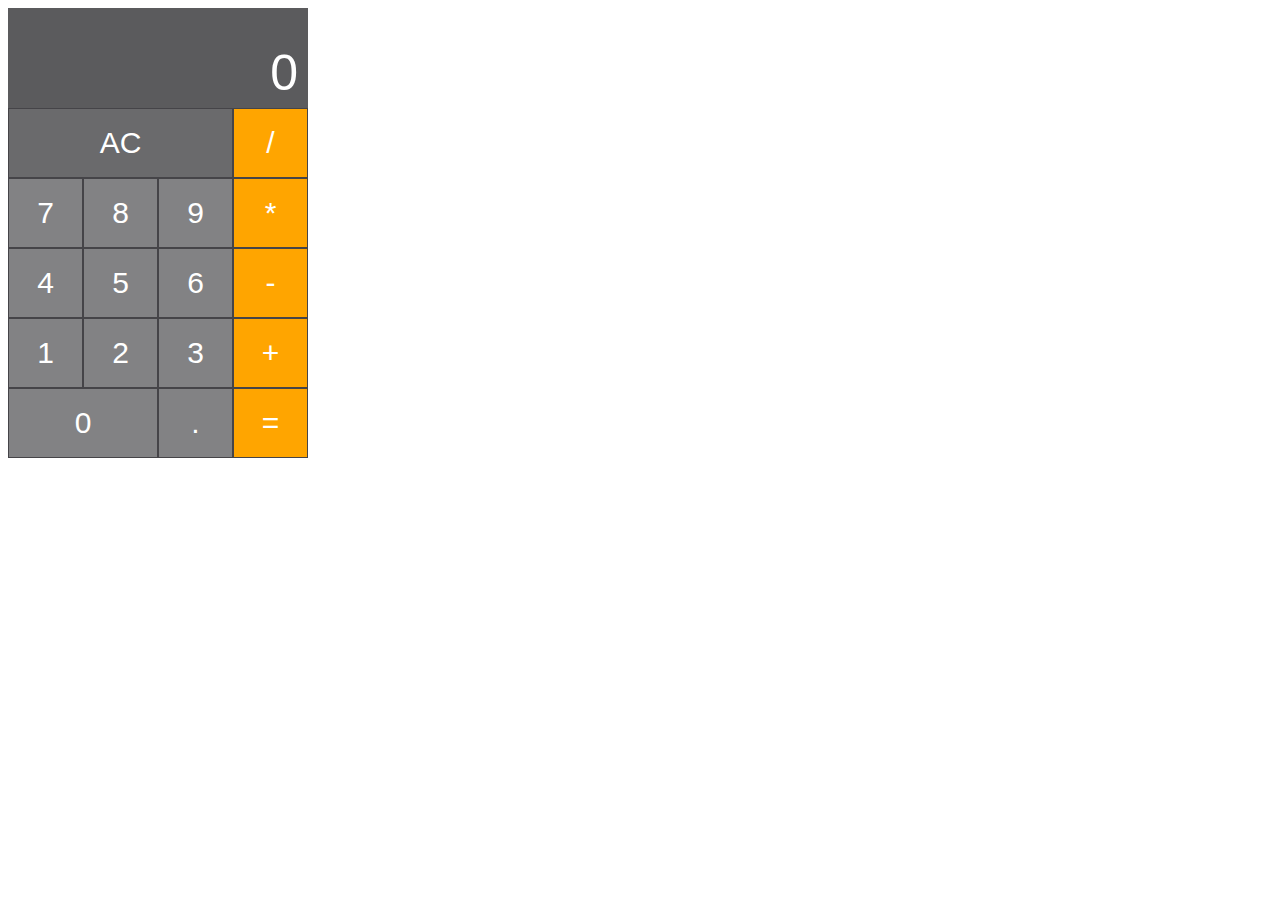
<file: day10_11/index.html>
<!DOCTYPE html>
<html>
  <head>
    <title>Parcel Sandbox</title>
    <meta charset="UTF-8" />
    <link rel="stylesheet" href="styles.css"/>
  </head>
  <body>
      <main>
          <input type="text" id="display">
          <input type="text" id="result" value="0">
          <div class="btn-wrap">
              <button class="ac" onclick="reset()">AC</button>
              <button onclick="add('/')">/</button>
              <button onclick="add(7)">7</button>
              <button onclick="add(8)">8</button>
              <button onclick="add(9)">9</button>
              <button onclick="add('*')">*</button>
              <button onclick="add(4)">4</button>
              <button onclick="add(5)">5</button>
              <button onclick="add(6)">6</button>
              <button onclick="add('-')">-</button>
              <button onclick="add(1)">1</button>
              <button onclick="add(2)">2</button>
              <button onclick="add(3)">3</button>
              <button onclick="add('+')">+</button>
              <button class="zero" onclick="add(0)">0</button>
              <button onclick="add('.')">.</button>
              <button onclick="calculate()">=</button>
          </div>
      </main>
    <script src="index.js"></script>
  </body>
</html>
</file>
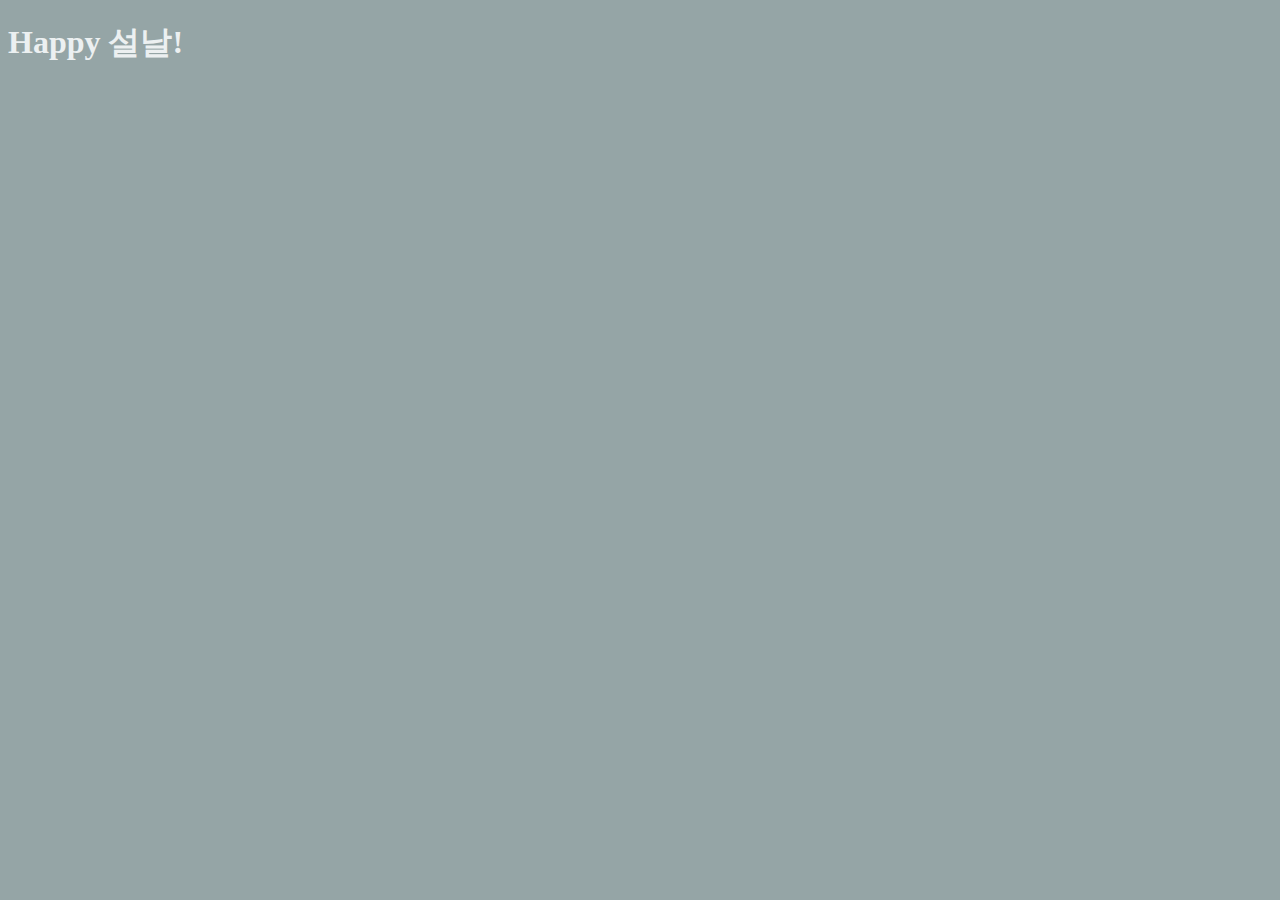
<file: day4/index.html>
<!DOCTYPE html>
<html lang="en">
<head>
    <meta charset="UTF-8">
    <meta name="viewport" content="width=device-width, initial-scale=1.0">
    <title>Document</title>
</head>
<body>
    <h1>Happy 설날!</h1>
    <script src="index.js"></script>
</body>
</html>
</file>
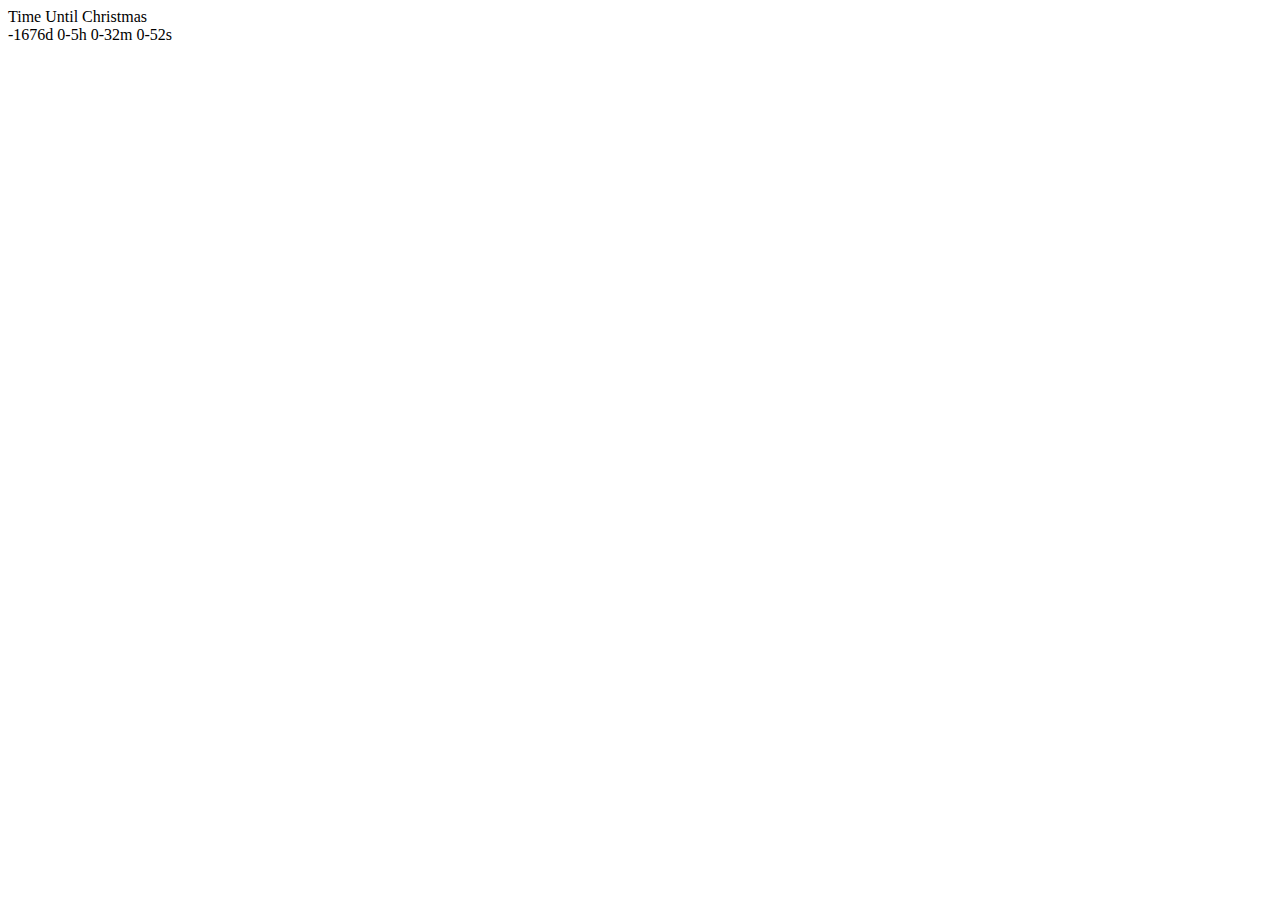
<file: day5/index.html>
<!DOCTYPE html>
<html lang="en">
<head>
    <meta charset="UTF-8">
    <meta name="viewport" content="width=device-width, initial-scale=1.0">
    <title>Document</title>
</head>
<body>
    <div>
        Time Until Christmas
    <div id="count"></div>
    </div>
    <script src="index.js"></script>
</body>
</html>
</file>
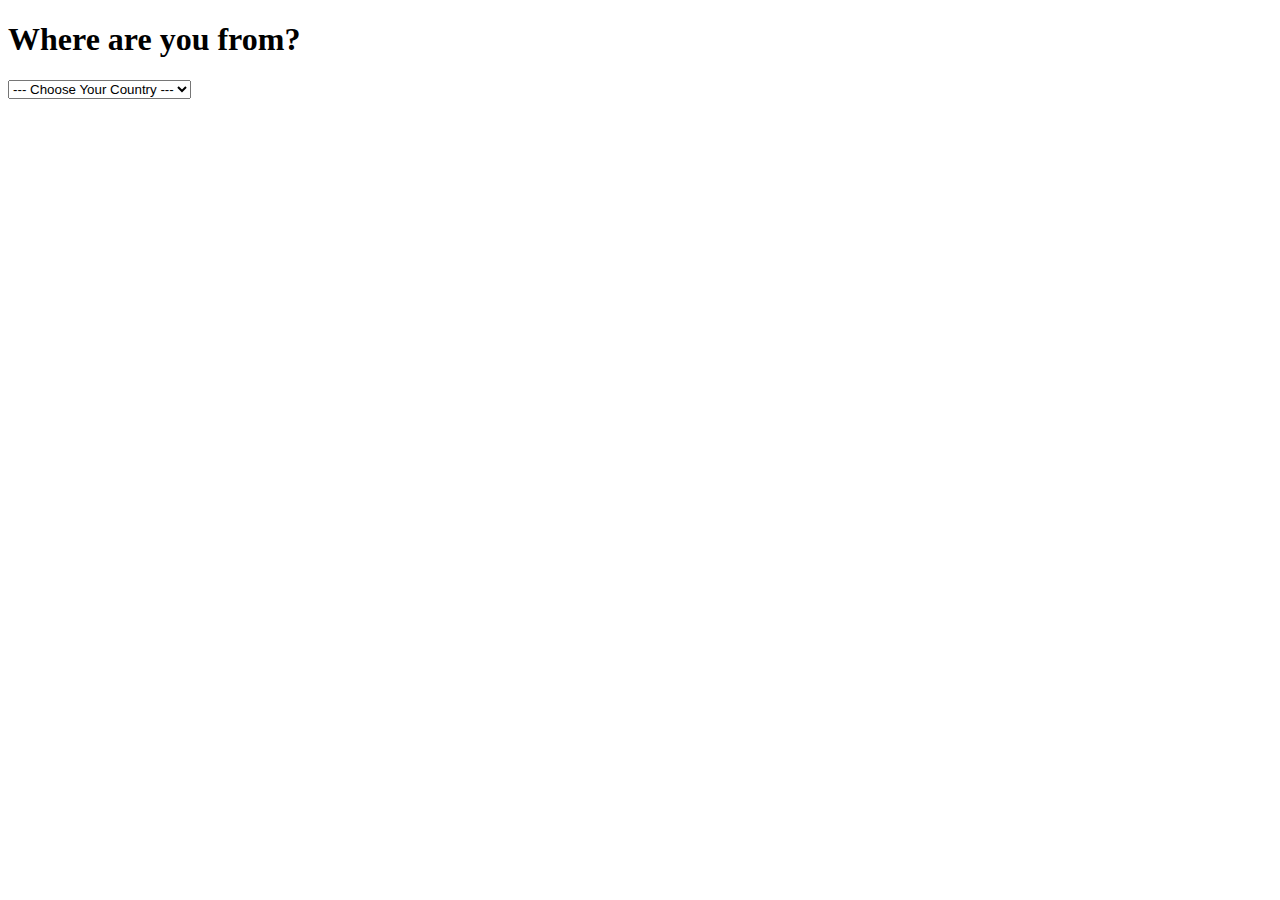
<file: day6/index.html>
<!DOCTYPE html>
<html>
  <head>
    <title>Parcel Sandbox</title>
    <meta charset="UTF-8" />
  </head>
  <body>
    <body>
        <h1>Where are you from?</h1>
        <select id="countrySelector">
            <option value="">--- Choose Your Country ---</option>
            <option value="KR">Korea</option>
            <option value="GR">Greece</option>
            <option value="TR">Turkey</option>
            <option value="FI">Finland</option>
          </select>
        </div>
    <script src="index.js"></script>
  </body>
</html>
</file>
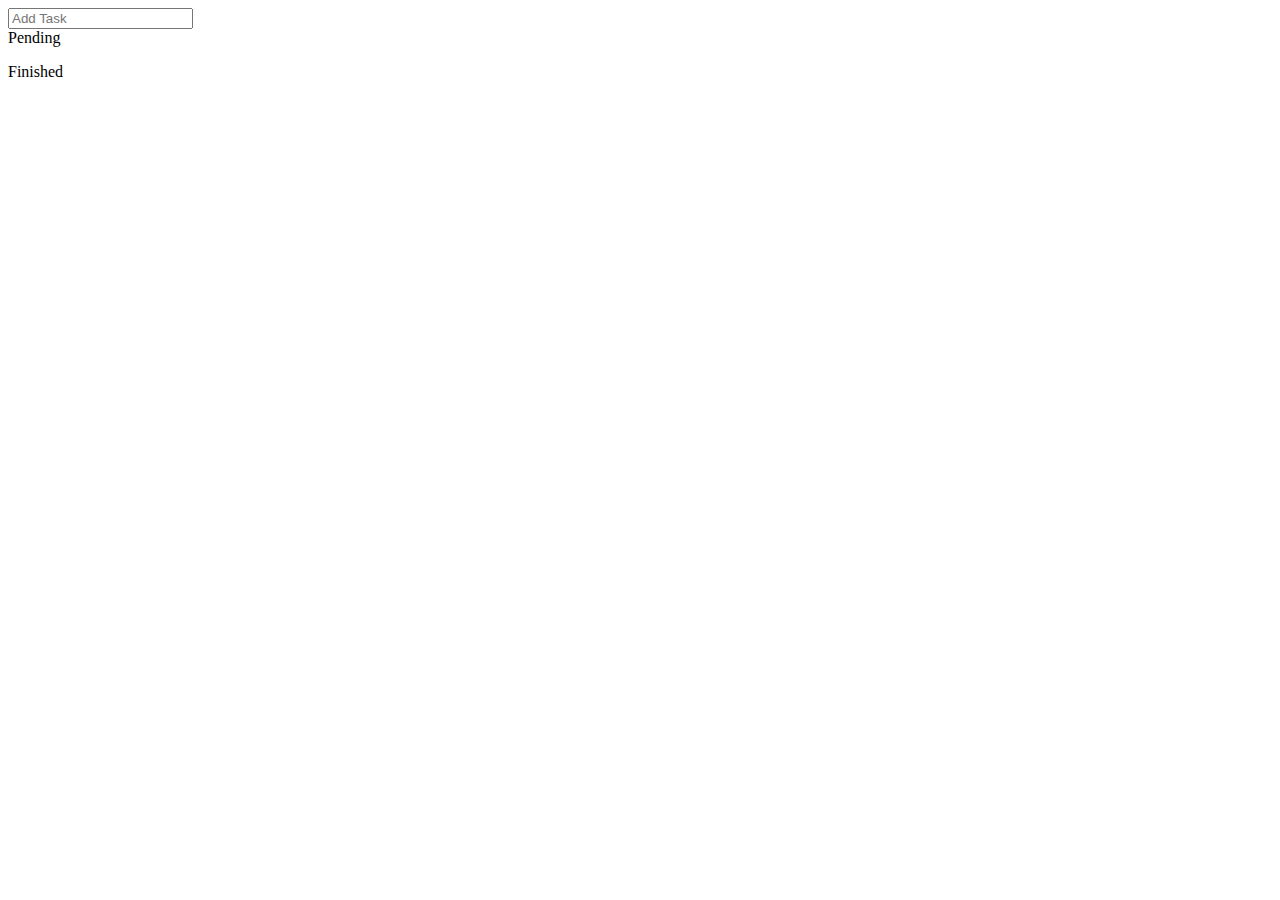
<file: day7/index.html>
<!DOCTYPE html>
<html>
  <head>
    <title>Parcel Sandbox</title>
    <meta charset="UTF-8" />
  </head>
  <body>
    <body>
        <form class="js-toDoForm">
            <input type="text" placeholder="Add Task"/>
        </form>
        <div>
            <div class="title">Pending</div>
            <ul class="js-toDoList"></ul>
        </div>
        <div>
            <div class="title">Finished</div>
            <ul class="js-toDoFinish"></ul>
        </div>
    <script src="index.js"></script>
  </body>
</html>
</file>
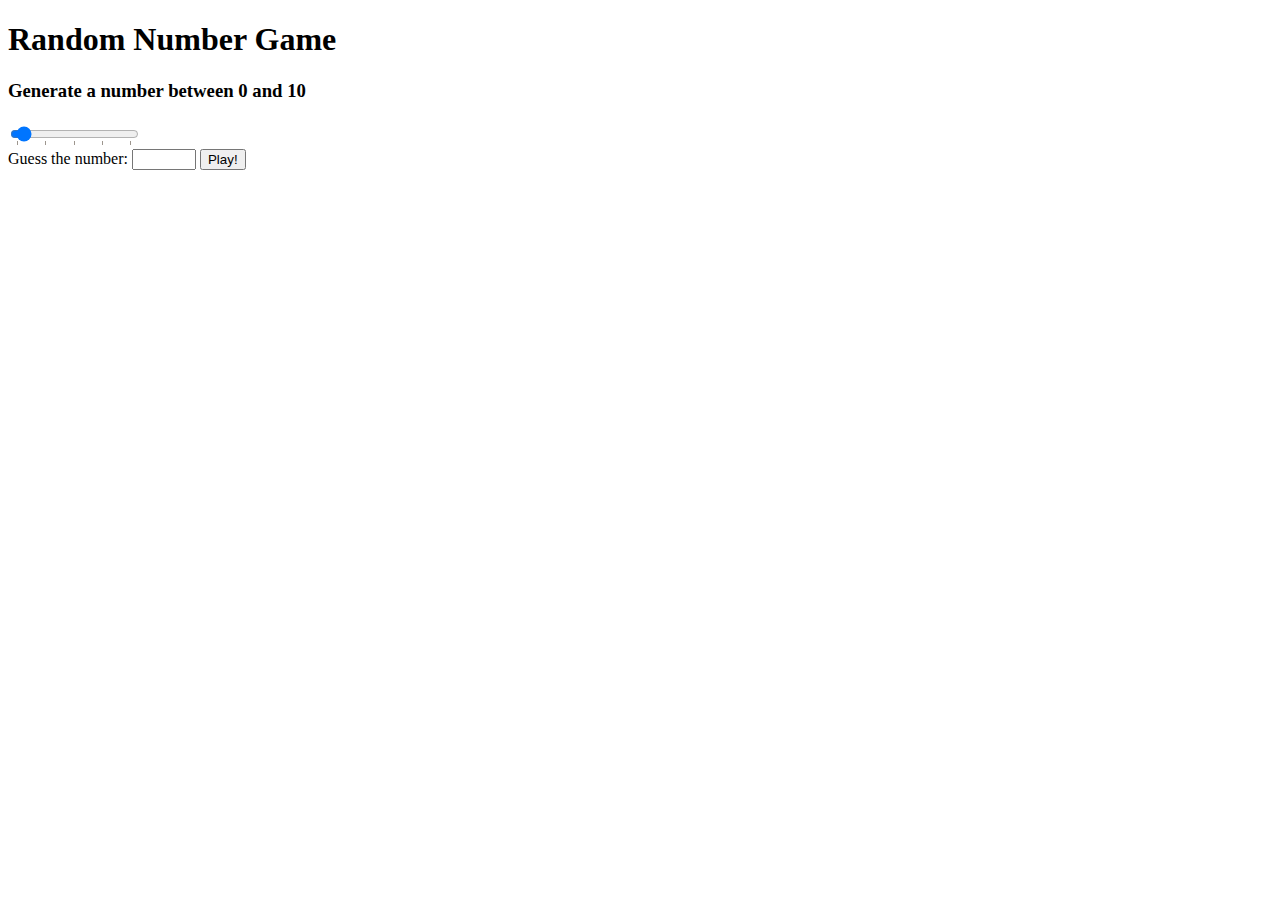
<file: day9/index.html>
<!DOCTYPE html>
<html>
  <head>
    <title>Parcel Sandbox</title>
    <meta charset="UTF-8" />
  </head>
  <body>
    <body>
        <h1>Random Number Game</h1>
        <div>
            <h3>Generate a number between 0 and <span class="range_generate">10</span></h3>
            <input class="range" type="range" min="0" max="200" step="5" list="steplist">
            <datalist id="steplist">
                <option>0</option>
                <option>50</option>
                <option>100</option>
                <option>150</option>
                <option>200</option>
            </datalist>
        </div>
        <form>
            <label for="typingNumber">Guess the number:</label>
            <input type="number" id="typingNumber" min="1" max="200">
            <input type="submit" id="play" value="Play!">
        </form>
        <div class="first_hidden">
            <span class="chose_number"></span><span class="random_number"></span>
            <h4 id="result"></h4>
        </div>
        <script src="index.js"></script>
  </body>
</html>
</file>
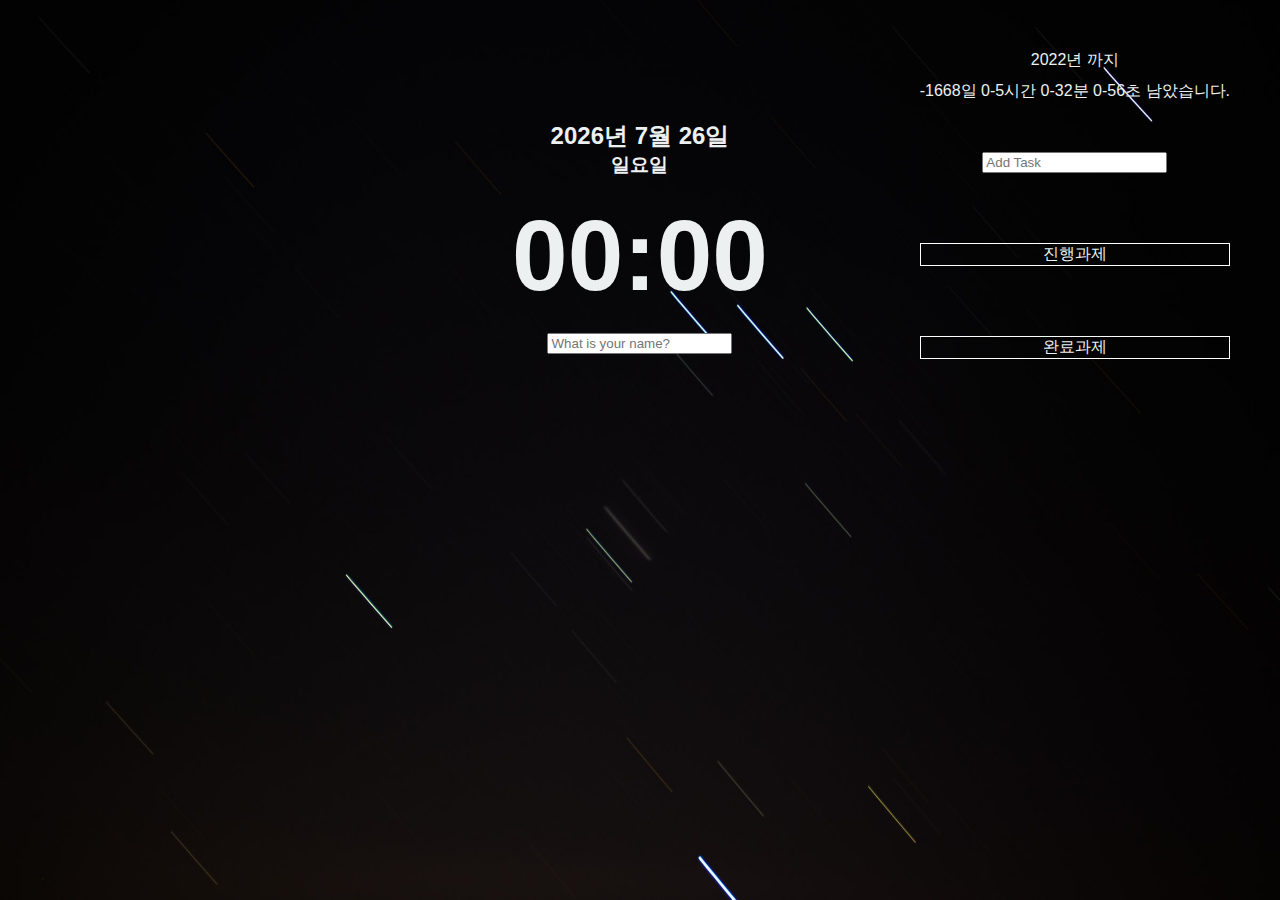
<file: toDoList/index.html>
<!DOCTYPE html>
<html lang="en">
<head>
    <link rel="stylesheet" href="src/index.css">
    <meta charset="UTF-8">
    <meta name="viewport" content="width=device-width, initial-scale=1.0">
    <title>Document</title>
</head>
<body>
    <div class="js-clock clock">
        <h2>날짜</h2>
        <h3>요일</h3>
        <h1>00:00</h1>
        <form class="js-form form">
            <input type="text" placeholder="What is your name?"/>
        </form>
        <h4 class="js-greetings greetings"></h4>
    </div>
    <div class="toDoList">
            2022년 까지
        <div id="count"></div>
        <h4 class="js-greetings greetings"></h4>
        <form class="js-toDoForm toDoForm">
            <input type="text" placeholder="Add Task"/>
        </form>
        <div class="cover">
        <div>
            <div class="title">진행과제</div>
            <ul class="js-toDoList"></ul>
        </div>
        <div>
            <div class="title">완료과제</div>
            <ul class="js-toDoFinish"></ul>
        </div>
        </div>
    </div>
    <span class="js-weather weather"></span>
    
    <script src="src/bg.js"></script>
    <script src="src/greeting.js"></script>
    <script src="src/clock.js"></script>
    <script src="src/todo.js"></script>
    <script src="src/weather.js"></script>
    <script src="src/count.js"></script>
</body>
</html>
</file>
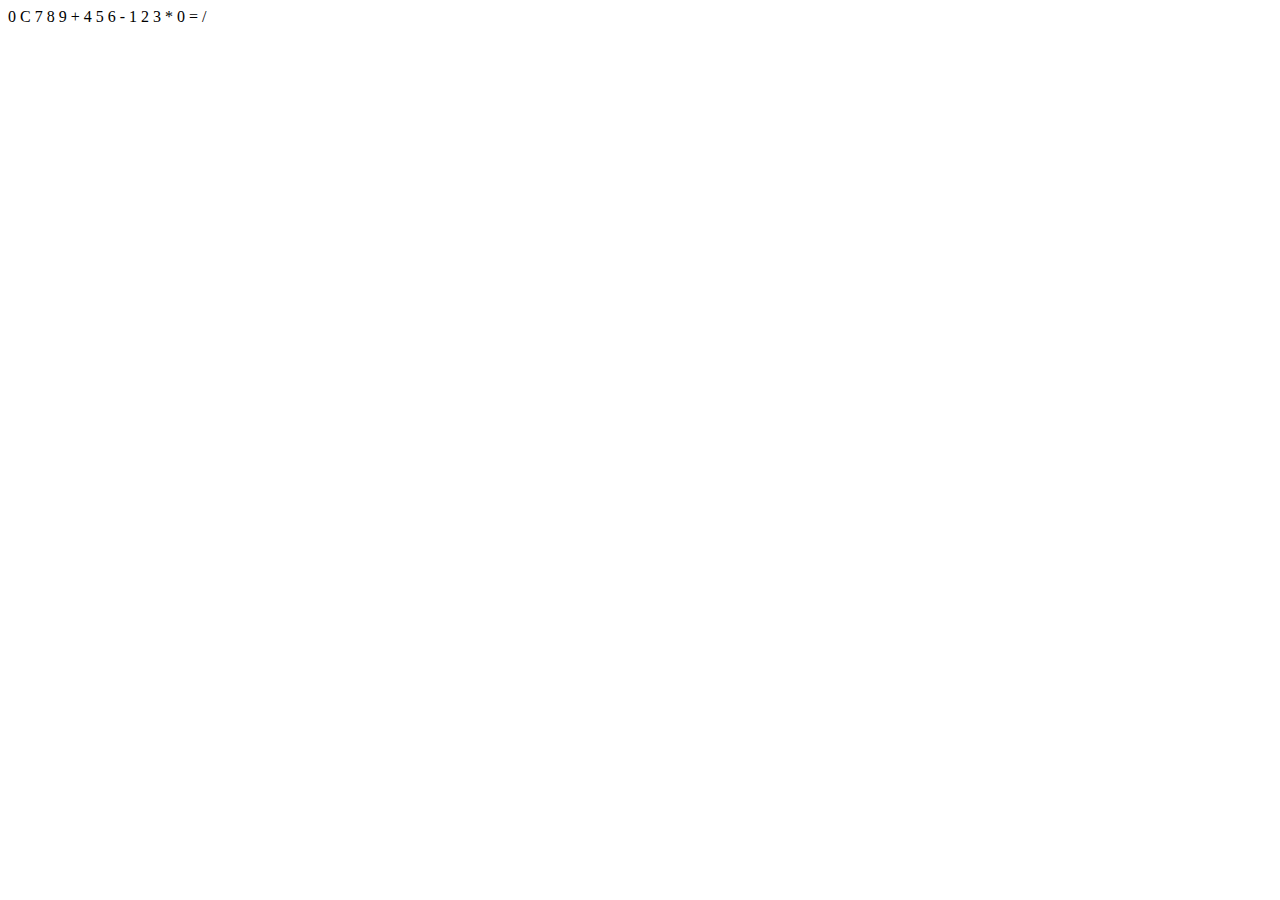
<file: day10_11/answer.html>
<!DOCTYPE html>
<html>
  <head>
    <title>Parcel Sandbox</title>
    <meta charset="UTF-8" />
  </head>

  <body>
    <span class="js-result result">0</span>
    <span class="js-reset reset">C</span>
    <span class="js-number">7</span>
    <span class="js-number">8</span>
    <span class="js-number">9</span>
    <span class="js-operation operation">+</span>
    <span class="js-number">4</span>
    <span class="js-number">5</span>
    <span class="js-number">6</span>
    <span class="js-operation operation">-</span>
    <span class="js-number">1</span>
    <span class="js-number">2</span>
    <span class="js-number">3</span>
    <span class="js-operation operation">*</span>
    <span class="js-number zero">0</span>
    <span class="js-equals">=</span>
    <span class="js-operation operation">/</span>
    <script src="answer.js"></script>
  </body>
</html>
</file>
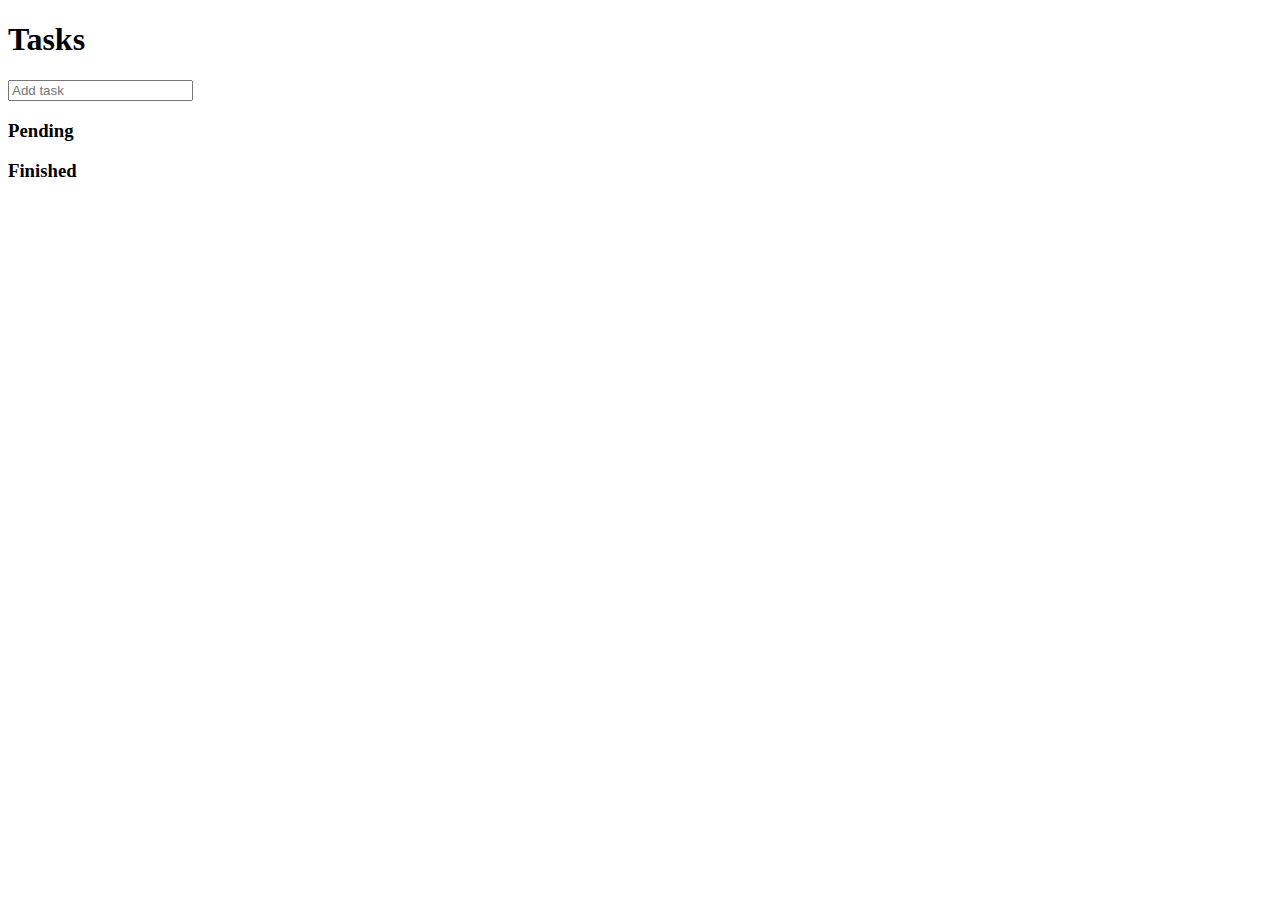
<file: day7_8/answer.html>
<!DOCTYPE html>
<html>
  <head>
    <title>Parcel Sandbox</title>
    <meta charset="UTF-8" />
  </head>

  <body>
    <h1>Tasks</h1>

    <form id="js-form">
      <input type="text" placeholder="Add task" />
    </form>

    <div>
      <h3>Pending</h3>
      <ul id="js-pending"></ul>
    </div>

    <div>
      <h3>Finished</h3>
      <ul id="js-finished"></ul>
    </div>

    <script src="answer.js"></script>
  </body>
</html>
</file>
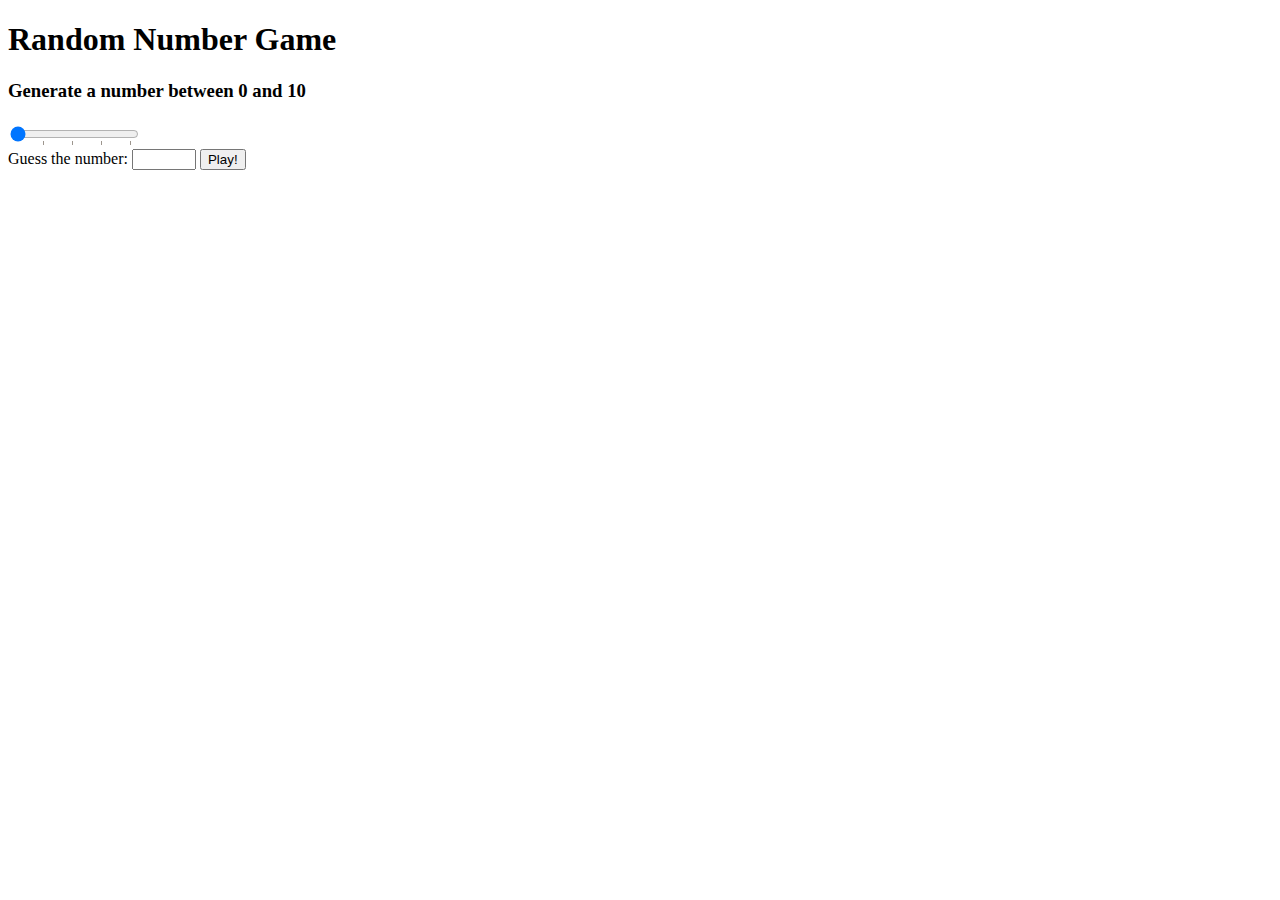
<file: day9/answer.html>
<!DOCTYPE html>
<html>
  <head>
    <title>Parcel Sandbox</title>
    <meta charset="UTF-8" />
  </head>

  <body>
    <h1>Random Number Game</h1>
    <div>
      <h3 class="js-title">Generate a number between 0 and <span>10</span></h3>
      <datalist id="number">
        <option value="50"></option>
        <option value="100"></option>
        <option value="150"></option>
        <option value="200"></option>
      </datalist>
      <input
        list="number"
        id="js-range"
        type="range"
        min="5"
        max="200"
        value="5"
        step="5"
      />
    </div>
    <form id="js-guess">
      <label>Guess the number:</label>
      <input type="number" max="200" min="5" />
      <button>Play!</button>
    </form>
    <div id="js-result">
      <span></span>
    </div>
    <script src="answer.js"></script>
  </body>
</html>
</file>
<file: day10_11/styles.css>
main {
  width: 300px;
}

* {
  /* 전체 적용값 */
  box-sizing: border-box;
  color: white;
}

.btn-wrap {
  display: grid;
  /* 한 줄에 4개씩, 모두 동일한 비율 적용(1:1:1:1) */
  grid-template-columns: repeat(4, 1fr);
}

.ac {
  /* 첫 번째 선부터 4번째 선까지 지정 */
  grid-column: 1/4;
  background: #6a6a6c;
}

.zero {
  /* 첫 번째 선부터 3번째 선까지 지정 */
  grid-column: 1/3;
}

input,
button {
  height: 70px;
  outline: none;
}

input {
  width: 100%;
  text-align: right;
  border: none;
  background: #5b5b5d;
  padding-right: 10px;
  font-size: 50px;
}

#display {
  height: 30px;
  font-size: 20px;
  padding-top: 5px;
  color: rgba(255, 255, 255, 0.671);
}

button {
  background: #828284;
  border: 1px solid #454448;
  font-size: 30px;
}

/* nth-child(4n+2): 4번째 요소마다 스타일을 적용하는데 처음에만 두번째에 적용 */
button:nth-child(4n + 2),
button:last-child {
  background-color: orange;
}

button:hover {
  opacity: 0.9;
}

button:active {
  opacity: 2;
}
</file>
<file: toDoList/src/index.css>
body {
  display: flex;
  align-items: center;
  justify-content: center;
  background-color: black;
  color: #ecf0f1;
  height: 100%;
  margin: 0;
  font-family: -apple-system, BlinkMacSystemFont, "Segoe UI", Roboto, Oxygen,
    Ubuntu, Cantarell, "Open Sans", "Helvetica Neue", sans-serif;
}

h1 {
  color: #ecf0f1;
  transition: color 0.5s ease-in-out;
}

.form,
.greetings {
  display: none;
}

.showing {
  display: block;
}

@keyframes fadeIn {
  from {
    opacity: 0;
  }
  to {
    opacity: 1;
  }
}

.bgImage {
  position: absolute;
  top: 0;
  left: 0;
  width: 100%;
  height: 100%;
  z-index: -1;
  animation: fadeIn 0.2s linear;
}

.clock {
  position: relative;
  text-align: center;
  margin-top: 100px;
}

.clock h2 {
  margin-bottom: 0;
}
.clock h3 {
  margin-top: 0;
}
.clock h1 {
  font-size: 100px;
  margin: 20px 0px;
}
.greetings {
  font-size: 30px;
  font-weight: 500;
}

.weather {
  display: flex;
  position: absolute;
  bottom: 70px;
  text-align: center;
  font-size: 15px;
}

.toDoList {
  height: 100px;
  position: absolute;
  right: 50px;
  text-align: center;
  top: 50px;
}
#count {
  display: flex;
  justify-content: center;
  margin-bottom: 50px;
  margin-top: 10px;
}
.toDoForm {
  display: flex;
  justify-content: center;
  margin-bottom: 20px;
}
.title {
  display: flex;
  justify-content: center;
  margin-top: 70px;
  border: 1px solid white;
}
</file>
